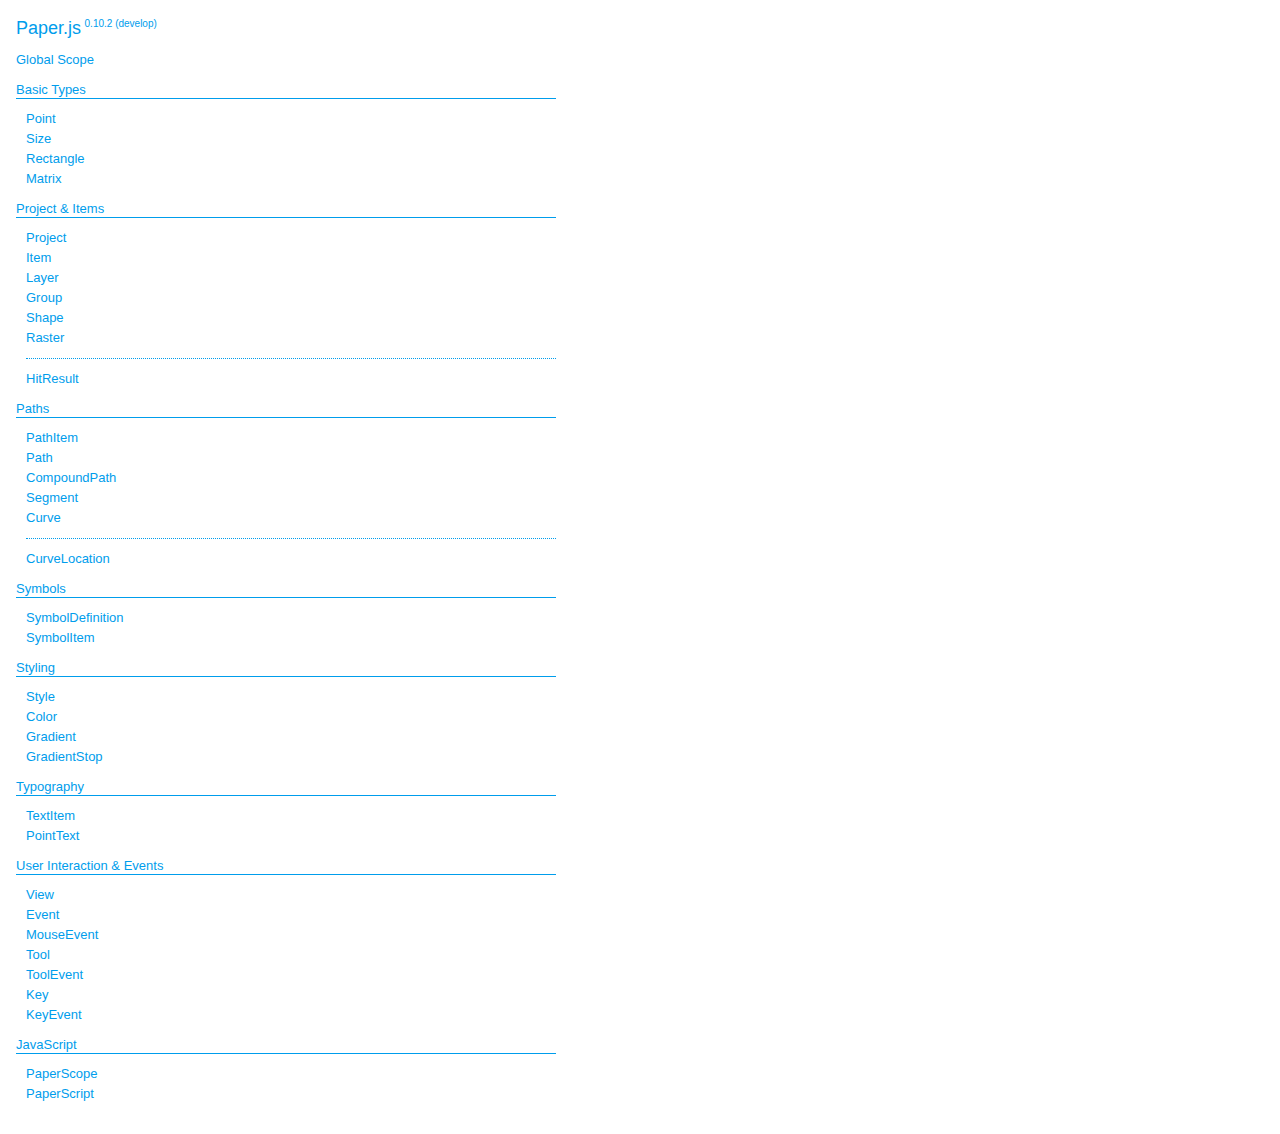
<file: docs/classes/index.html>
<!DOCTYPE html>
<html>
<head>
<meta charset="UTF-8">
<title>Paper.js v0.10.2 (develop)</title>
<base target="class-frame">
<link href="../assets/css/docs.css" rel="stylesheet" type="text/css">
</head>
<body class="reference">
<div class="reference-index">
<h1>Paper.js<span class="version">0.10.2 (develop)</span></h1>
<ul class="reference-classes"><li><a href="../classes/global.html">Global Scope</a></li>
<li>
<h2>Basic Types</h2>
<ul>
<li><a href="../classes/Point.html">Point</a></li>
<li><a href="../classes/Size.html">Size</a></li>
<li><a href="../classes/Rectangle.html">Rectangle</a></li>
<li><a href="../classes/Matrix.html">Matrix</a></li>
</ul>
<li>
<h2>Project & Items</h2>
<ul>
<li><a href="../classes/Project.html">Project</a></li>
<li><a href="../classes/Item.html">Item</a></li>
<li><a href="../classes/Layer.html">Layer</a></li>
<li><a href="../classes/Group.html">Group</a></li>
<li><a href="../classes/Shape.html">Shape</a></li>
<li><a href="../classes/Raster.html">Raster</a></li>
<li><hr /></li>
<li><a href="../classes/HitResult.html">HitResult</a></li>
</ul>
<li>
<h2>Paths</h2>
<ul>
<li><a href="../classes/PathItem.html">PathItem</a></li>
<li><a href="../classes/Path.html">Path</a></li>
<li><a href="../classes/CompoundPath.html">CompoundPath</a></li>
<li><a href="../classes/Segment.html">Segment</a></li>
<li><a href="../classes/Curve.html">Curve</a></li>
<li><hr /></li>
<li><a href="../classes/CurveLocation.html">CurveLocation</a></li>
</ul>
<li>
<h2>Symbols</h2>
<ul>
<li><a href="../classes/SymbolDefinition.html">SymbolDefinition</a></li>
<li><a href="../classes/SymbolItem.html">SymbolItem</a></li>
</ul>
<li>
<h2>Styling</h2>
<ul>
<li><a href="../classes/Style.html">Style</a></li>
<li><a href="../classes/Color.html">Color</a></li>
<li><a href="../classes/Gradient.html">Gradient</a></li>
<li><a href="../classes/GradientStop.html">GradientStop</a></li>
</ul>
<li>
<h2>Typography</h2>
<ul>
<li><a href="../classes/TextItem.html">TextItem</a></li>
<li><a href="../classes/PointText.html">PointText</a></li>
</ul>
<li>
<h2>User Interaction & Events</h2>
<ul>
<li><a href="../classes/View.html">View</a></li>
<li><a href="../classes/Event.html">Event</a></li>
<li><a href="../classes/MouseEvent.html">MouseEvent</a></li>
<li><a href="../classes/Tool.html">Tool</a></li>
<li><a href="../classes/ToolEvent.html">ToolEvent</a></li>
<li><a href="../classes/Key.html">Key</a></li>
<li><a href="../classes/KeyEvent.html">KeyEvent</a></li>
</ul>
<li>
<h2>JavaScript</h2>
<ul>
<li><a href="../classes/PaperScope.html">PaperScope</a></li>
<li><a href="../classes/PaperScript.html">PaperScript</a></li>
</ul>
</ul>
</body>
</html>
</file>
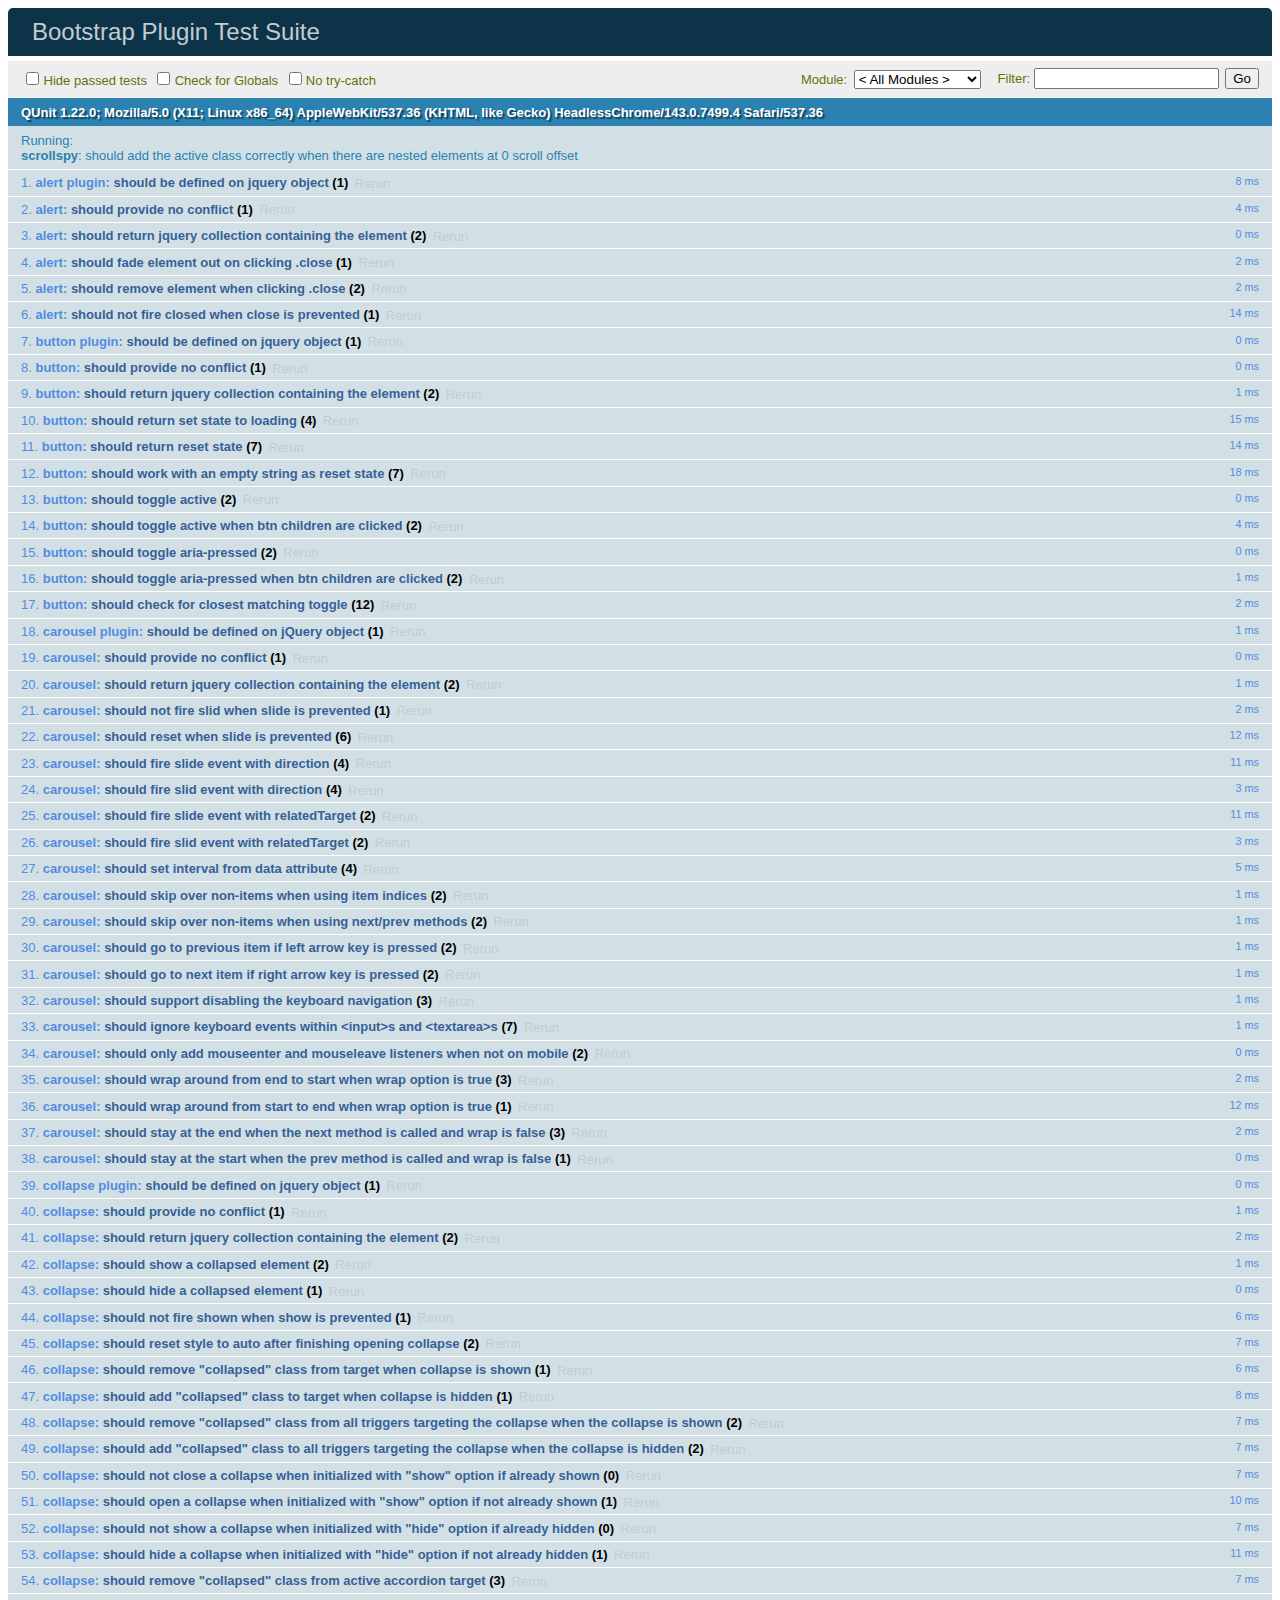
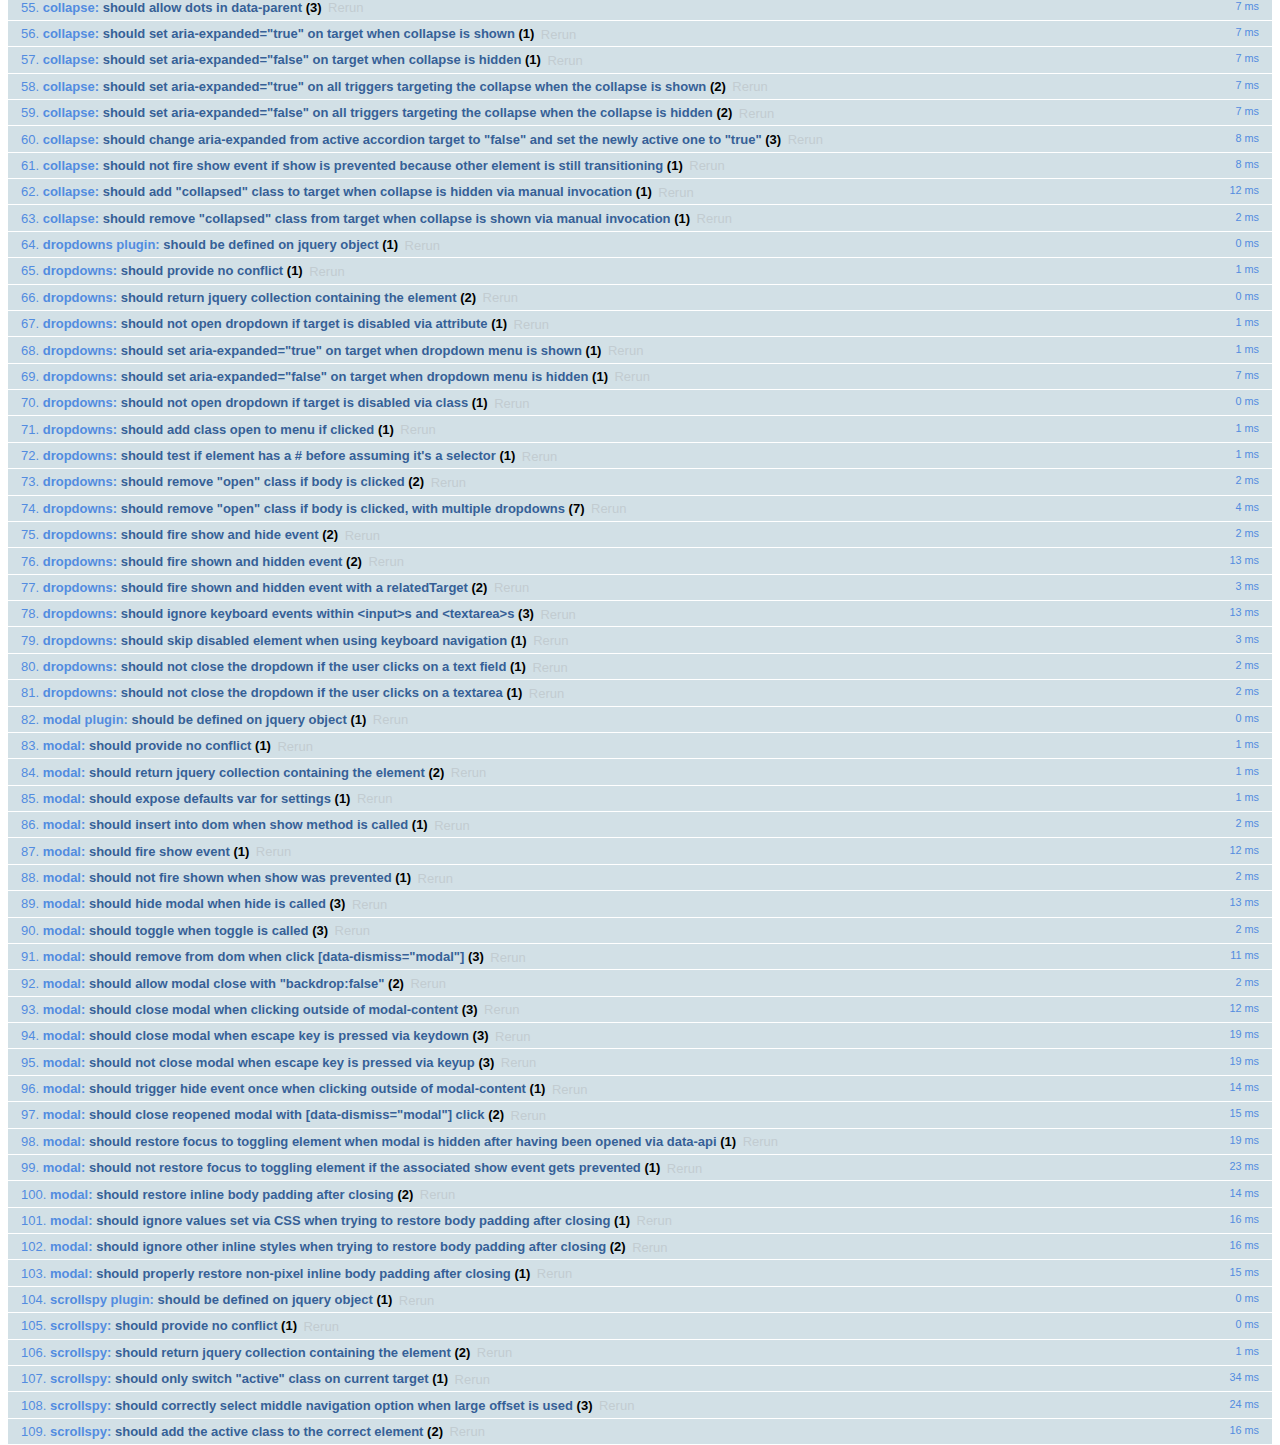
<file: js/tests/index.html>
<!DOCTYPE html>
<html>
  <head>
    <meta charset="utf-8">
    <title>Bootstrap Plugin Test Suite</title>
    <meta name="viewport" content="width=device-width, initial-scale=1">

    <!-- jQuery -->
    <script src="vendor/jquery.min.js"></script>
    <script>
      // Disable jQuery event aliases to ensure we don't accidentally use any of them
      (function () {
        var eventAliases = [
          'blur',
          'focus',
          'focusin',
          'focusout',
          'load',
          'resize',
          'scroll',
          'unload',
          'click',
          'dblclick',
          'mousedown',
          'mouseup',
          'mousemove',
          'mouseover',
          'mouseout',
          'mouseenter',
          'mouseleave',
          'change',
          'select',
          'submit',
          'keydown',
          'keypress',
          'keyup',
          'error',
          'contextmenu',
          'hover',
          'bind',
          'unbind',
          'delegate',
          'undelegate'
        ]
        for (var i = 0; i < eventAliases.length; i++) {
          var eventAlias = eventAliases[i]
          $.fn[eventAlias] = function () {
            throw new Error('Using the ".' + eventAlias + '()" method is not allowed, so that Bootstrap can be compatible with custom jQuery builds which exclude the "event aliases" module that defines said method. See https://github.com/twbs/bootstrap/blob/master/CONTRIBUTING.md#js')
          }
        }
      })()
    </script>

    <!-- QUnit -->
    <link rel="stylesheet" href="vendor/qunit.css" media="screen">
    <script src="vendor/qunit.js"></script>
    <script>
      // See https://github.com/axemclion/grunt-saucelabs#test-result-details-with-qunit
      var log = []
      // Require assert.expect in each test
      QUnit.config.requireExpects = true
      QUnit.done(function (testResults) {
        var tests = []
        for (var i = 0, len = log.length; i < len; i++) {
          var details = log[i]
          tests.push({
            name: details.name,
            result: details.result,
            expected: details.expected,
            actual: details.actual,
            source: details.source
          })
        }
        testResults.tests = tests

        window.global_test_results = testResults
      })

      QUnit.testStart(function (testDetails) {
        $(window).scrollTop(0)
        QUnit.log(function (details) {
          if (!details.result) {
            details.name = testDetails.name
            log.push(details)
          }
        })
      })

      // Cleanup
      QUnit.testDone(function () {
        $('#qunit-fixture').empty()
        $('#modal-test, .modal-backdrop').remove()
      })

      // Display fixture on-screen on iOS to avoid false positives
      if (/iPhone|iPad|iPod/.test(navigator.userAgent)) {
        QUnit.begin(function() {
          $('#qunit-fixture').css({ top: 0, left: 0 })
        })

        QUnit.done(function () {
          $('#qunit-fixture').css({ top: '', left: '' })
        })
      }

      // Disable deprecated global QUnit method aliases in preparation for QUnit v2
      (function () {
        var methodNames = [
          'async',
          'asyncTest',
          'deepEqual',
          'equal',
          'expect',
          'module',
          'notDeepEqual',
          'notEqual',
          'notPropEqual',
          'notStrictEqual',
          'ok',
          'propEqual',
          'push',
          'start',
          'stop',
          'strictEqual',
          'test',
          'throws'
        ];
        for (var i = 0; i < methodNames.length; i++) {
          var methodName = methodNames[i];
          window[methodName] = undefined;
        }
      })();
    </script>

    <!-- Plugin sources -->
    <script>$.support.transition = false</script>
    <script src="../../js/alert.js"></script>
    <script src="../../js/button.js"></script>
    <script src="../../js/carousel.js"></script>
    <script src="../../js/collapse.js"></script>
    <script src="../../js/dropdown.js"></script>
    <script src="../../js/modal.js"></script>
    <script src="../../js/scrollspy.js"></script>
    <script src="../../js/tab.js"></script>
    <script src="../../js/tooltip.js"></script>
    <script src="../../js/popover.js"></script>
    <script src="../../js/affix.js"></script>

    <!-- Unit tests -->
    <script src="unit/alert.js"></script>
    <script src="unit/button.js"></script>
    <script src="unit/carousel.js"></script>
    <script src="unit/collapse.js"></script>
    <script src="unit/dropdown.js"></script>
    <script src="unit/modal.js"></script>
    <script src="unit/scrollspy.js"></script>
    <script src="unit/tab.js"></script>
    <script src="unit/tooltip.js"></script>
    <script src="unit/popover.js"></script>
    <script src="unit/affix.js"></script>

  </head>
  <body>
    <div id="qunit-container">
      <div id="qunit"></div>
      <div id="qunit-fixture"></div>
    </div>
  </body>
</html>
</file>
<file: docs/assets/css/docs.css>
@charset "UTF-8";
form,
img,
ul,
ol,
table,
td,
article,
figure,
figcaption {
  margin: 0;
  padding: 0;
  border: 0; }

a {
  outline: none;
  border: 0; }

ul,
ol {
  list-style: none outside none; }

table {
  border-spacing: 0; }

td {
  vertical-align: top; }

html {
  -webkit-text-size-adjust: none; }

/* Content Styles */
article {
  /* Text Content */ }
  article,
  article a {
    color: #333333; }
  article a {
    border-bottom: 1px solid; }
  article a:hover,
  article a:hover em {
    background: #e5e5e5; }
  article em {
    font-style: normal;
    background: #efefef; }
  article p,
  article ul,
  article ol {
    margin: 0 8px 16px 0; }
    article p.small,
    article ul.small,
    article ol.small {
      margin-bottom: 8px; }
  article figure,
  article .CodeMirror,
  article .paperscript {
    margin-bottom: 16px; }
  article ul,
  article ol {
    padding: 0;
    list-style: none outside none; }
  article ul ul,
  article ul ol,
  article ol ul,
  article ol ol {
    margin-bottom: 0; }
  article ul > li {
    margin-left: 1em;
    position: relative; }
    article ul > li:before {
      content: '–';
      position: absolute;
      left: -1em; }
  article ol {
    counter-reset: item; }
  article ol > li {
    margin-left: 1.5em;
    position: relative; }
    article ol > li:before {
      position: absolute;
      left: -1.5em;
      content: counter(item,upper-latin) ") ";
      counter-increment: item; }

section {
  clear: both;
  margin: 0 0 16px;
  padding: 0; }

.column {
  width: 260px;
  float: left; }
  .column + .column {
    margin-left: 16px; }

.row {
  clear: both; }

.donation {
  padding-bottom: 16px; }
  .donation input,
  .donation select {
    margin-right: 0.35em; }

.reference h1,
.reference h2,
.reference h3,
.reference h4 {
  font-size: 13px;
  font-weight: normal;
  margin: 0; }
.reference h1,
.reference h2,
.reference h3 {
  height: 18px;
  border-bottom: 1px solid;
  margin-bottom: 16px; }
.reference h2 a {
  font-weight: bold; }
.reference h3 {
  margin-top: 16px;
  border-bottom-style: dotted; }
.reference h4 {
  font-weight: bold; }
  .reference h4 .description {
    font-weight: normal; }
    .reference h4 .description:before {
      content: ' — '; }
  .reference h4 + ul, .reference h4 + pre, .reference h4 + .paperscript {
    margin-top: 8px;
    margin-bottom: 16px; }
.reference a tt {
  line-height: 17px; }
.reference ul,
.reference p {
  margin-bottom: 16px; }
.reference hr {
  border: none;
  border-bottom: 1px dotted; }
.reference .reference-list ul,
.reference .reference-inherited ul {
  margin-left: 16px; }
.reference .reference-inherited ul li {
  text-indent: -30px;
  padding-left: 30px; }
.reference ul.reference-classes {
  padding-bottom: 4px; }
  .reference ul.reference-classes li {
    margin: 0;
    text-indent: 0; }
  .reference ul.reference-classes ul {
    margin: 0 0 10px 10px; }
  .reference ul.reference-classes h2,
  .reference ul.reference-classes h3,
  .reference ul.reference-classes hr {
    margin: 10px 0 10px 0; }
  .reference ul.reference-classes .first h2 {
    margin-top: 0; }
  * html .reference ul.reference-classes img {
    margin-top: 5px; }
.reference ul.member-list li {
  margin-left: 2em;
  margin-bottom: 8px;
  text-indent: -2em; }
  .reference ul.member-list li:before {
    display: none; }
.reference .reference-members {
  margin-bottom: 16px; }
.reference .member-group-text {
  margin-bottom: 16px; }
.reference .member-description {
  border: 1px solid #999;
  border-top: 0;
  margin: 16px 0 16px 0; }
.reference .member-header {
  border-top: 1px solid #999;
  padding: 10px;
  *zoom: 1; }
  .reference .member-header .member-link {
    float: left; }
  .reference .member-header .member-close {
    float: right; }
  .reference .member-header:before, .reference .member-header:after {
    content: " ";
    display: table; }
  .reference .member-header:after {
    clear: both; }
.reference .member-text {
  border-top: 1px dashed #999;
  padding: 10px 10px 0 10px;
  margin-bottom: -6px; }
  .reference .member-text ul ul,
  .reference .member-text ul ol,
  .reference .member-text ol ul,
  .reference .member-text ol ol,
  .reference .member-text ul p,
  .reference .member-text ol p {
    margin-bottom: 8px; }
.reference .member-link {
  text-indent: -30px;
  padding-left: 30px; }

body,
select,
input,
textarea {
  font-family: "Lucida Grande", Geneva, Verdana, Arial, sans-serif; }

tt,
pre,
.CodeMirror {
  font-family: Menlo, Consolas, "Vera Mono", monospace;
  font-size: 12px;
  line-height: 17px; }

body {
  background: #fff;
  margin: 16px;
  font-size: 13px;
  line-height: 20px;
  color: #333333;
  max-width: 540px; }

select,
input,
textarea {
  font-size: 11px;
  margin: 0;
  color: #000; }

a {
  color: #333333;
  text-decoration: none;
  border-bottom: 1px solid #333333; }
  a:hover {
    background: #e5e5e5; }

img {
  border: 0; }

p {
  margin: 0 0 16px 0; }

ul,
ol {
  padding: 0;
  margin: 0 0 16px 0;
  list-style: none; }

.clear {
  clear: both; }

.hidden {
  display: none; }

.reference-index,
.reference-index a {
  color: #009dec;
  border-bottom: 0px; }
.reference-index a:hover {
  background: #e3f4fc; }
.reference-index h2,
.reference-index h3,
.reference-index hr {
  border-color: #009dec; }

.reference h1 {
  font-size: 18px;
  font-weight: normal;
  line-height: 24px;
  border: none; }
  .reference h1 .version {
    font-size: 10px;
    line-height: 16px;
    vertical-align: top;
    margin-left: 0.35em; }

.footer {
  margin-top: 16px; }

.CodeMirror pre {
  margin: 0;
  padding: 0;
  background: transparent; }
.paperscript .CodeMirror {
  height: 100%; }

.CodeMirror-scroll {
  min-height: 100%;
  overflow: auto; }

.CodeMirror-gutter {
  position: absolute;
  left: 0;
  top: 0;
  min-width: 30px;
  height: 100%;
  background-color: #f4f4f4;
  border-right: 1px solid #999; }

.CodeMirror-gutter-text {
  color: #aaa;
  text-align: right;
  padding: 2px 8px 2px 8px; }
  .CodeMirror-gutter-text pre {
    font-size: 10px; }

.CodeMirror-lines {
  background: #ffffff;
  padding: 2px 0 2px 8px; }
  .CodeMirror-lines pre.highlight {
    background-color: #edf5fc; }

.CodeMirror-cursor {
  z-index: 10;
  position: absolute;
  visibility: hidden;
  border-left: 1px solid #7c7c7c !important;
  height: 17px; }

.CodeMirror-selected {
  background: #ccc !important;
  color: HighlightText !important;
  padding: 2px 0 2px 0; }

.CodeMirror-focused .CodeMirror-cursor {
  visibility: visible; }
.CodeMirror-focused .CodeMirror-selected {
  background: Highlight !important; }

.CodeMirror-matchingbracket {
  background: #e3fc8d !important; }

.CodeMirror-nonmatchingbracket {
  color: #d62a28 !important; }

/* JavaScript & HTML Modes */
span.cm-keyword {
  color: #ff7800; }
span.cm-atom, span.cm-number {
  color: #3b5bb5; }
span.cm-def, span.cm-variable-2, span.cm-variable-3 {
  color: #3a4a64; }
span.cm-variable {
  color: #000; }
span.cm-property {
  color: #000; }
span.cm-operator {
  color: #000; }
span.cm-comment {
  color: #8c868f; }
span.cm-string {
  color: #409b1c; }
span.cm-meta {
  color: #555; }
span.cm-error {
  color: #f30; }
span.cm-qualifier {
  color: #555; }
span.cm-builtin {
  color: #30a; }
span.cm-bracket {
  color: #cc7; }
span.cm-tag {
  font-weight: bold;
  color: #3b5bb5; }
span.cm-attribute {
  font-style: italic;
  color: #3b5bb5; }

.paperscript {
  position: relative; }
  .paperscript .buttons {
    position: absolute;
    right: 0;
    z-index: 1; }
  .paperscript .button,
  .paperscript .explain {
    float: right;
    display: none;
    font-size: 12px;
    line-height: 16px;
    padding: 2px 6px;
    border-radius: 4px;
    -moz-border-radius: 4px;
    -webkit-border-radius: 4px;
    margin: 8px 8px 0 0; }
  .paperscript .button {
    background: #eee; }
  .paperscript .explain {
    background: #e3f4fc; }
  .paperscript .explain, .paperscript:hover .button {
    display: inline-block; }
  .paperscript .button:hover {
    background: #ddd;
    cursor: pointer; }
  .paperscript .tools {
    display: inline; }
  .paperscript .source {
    overflow: auto;
    border: 1px solid #999; }
  .paperscript .CodeMirror {
    margin: 0 !important; }
  .paperscript .CodeMirror-gutter-text,
  .paperscript .CodeMirror-lines {
    padding-top: 8px;
    padding-bottom: 8px; }
  .paperscript .canvas {
    line-height: 0; }
  .paperscript .canvas.border canvas {
    border: 1px solid #999; }
  .paperscript.split .canvas {
    border: 1px solid #999;
    border-top: 0; }
</file>
<file: js/tests/vendor/qunit.css>
/*!
 * QUnit 1.22.0
 * https://qunitjs.com/
 *
 * Copyright jQuery Foundation and other contributors
 * Released under the MIT license
 * https://jquery.org/license
 *
 * Date: 2016-02-23T15:57Z
 */

/** Font Family and Sizes */

#qunit-tests, #qunit-header, #qunit-banner, #qunit-testrunner-toolbar, #qunit-filteredTest, #qunit-userAgent, #qunit-testresult {
	font-family: "Helvetica Neue Light", "HelveticaNeue-Light", "Helvetica Neue", Calibri, Helvetica, Arial, sans-serif;
}

#qunit-testrunner-toolbar, #qunit-filteredTest, #qunit-userAgent, #qunit-testresult, #qunit-tests li { font-size: small; }
#qunit-tests { font-size: smaller; }


/** Resets */

#qunit-tests, #qunit-header, #qunit-banner, #qunit-filteredTest, #qunit-userAgent, #qunit-testresult, #qunit-modulefilter {
	margin: 0;
	padding: 0;
}


/** Header */

#qunit-header {
	padding: 0.5em 0 0.5em 1em;

	color: #8699A4;
	background-color: #0D3349;

	font-size: 1.5em;
	line-height: 1em;
	font-weight: 400;

	border-radius: 5px 5px 0 0;
}

#qunit-header a {
	text-decoration: none;
	color: #C2CCD1;
}

#qunit-header a:hover,
#qunit-header a:focus {
	color: #FFF;
}

#qunit-testrunner-toolbar label {
	display: inline-block;
	padding: 0 0.5em 0 0.1em;
}

#qunit-banner {
	height: 5px;
}

#qunit-testrunner-toolbar {
	padding: 0.5em 1em 0.5em 1em;
	color: #5E740B;
	background-color: #EEE;
	overflow: hidden;
}

#qunit-filteredTest {
	padding: 0.5em 1em 0.5em 1em;
	background-color: #F4FF77;
	color: #366097;
}

#qunit-userAgent {
	padding: 0.5em 1em 0.5em 1em;
	background-color: #2B81AF;
	color: #FFF;
	text-shadow: rgba(0, 0, 0, 0.5) 2px 2px 1px;
}

#qunit-modulefilter-container {
	float: right;
	padding: 0.2em;
}

.qunit-url-config {
	display: inline-block;
	padding: 0.1em;
}

.qunit-filter {
	display: block;
	float: right;
	margin-left: 1em;
}

/** Tests: Pass/Fail */

#qunit-tests {
	list-style-position: inside;
}

#qunit-tests li {
	padding: 0.4em 1em 0.4em 1em;
	border-bottom: 1px solid #FFF;
	list-style-position: inside;
}

#qunit-tests > li {
	display: none;
}

#qunit-tests li.running,
#qunit-tests li.pass,
#qunit-tests li.fail,
#qunit-tests li.skipped {
	display: list-item;
}

#qunit-tests.hidepass {
	position: relative;
}

#qunit-tests.hidepass li.running,
#qunit-tests.hidepass li.pass {
	visibility: hidden;
	position: absolute;
	width:   0;
	height:  0;
	padding: 0;
	border:  0;
	margin:  0;
}

#qunit-tests li strong {
	cursor: pointer;
}

#qunit-tests li.skipped strong {
	cursor: default;
}

#qunit-tests li a {
	padding: 0.5em;
	color: #C2CCD1;
	text-decoration: none;
}

#qunit-tests li p a {
	padding: 0.25em;
	color: #6B6464;
}
#qunit-tests li a:hover,
#qunit-tests li a:focus {
	color: #000;
}

#qunit-tests li .runtime {
	float: right;
	font-size: smaller;
}

.qunit-assert-list {
	margin-top: 0.5em;
	padding: 0.5em;

	background-color: #FFF;

	border-radius: 5px;
}

.qunit-source {
	margin: 0.6em 0 0.3em;
}

.qunit-collapsed {
	display: none;
}

#qunit-tests table {
	border-collapse: collapse;
	margin-top: 0.2em;
}

#qunit-tests th {
	text-align: right;
	vertical-align: top;
	padding: 0 0.5em 0 0;
}

#qunit-tests td {
	vertical-align: top;
}

#qunit-tests pre {
	margin: 0;
	white-space: pre-wrap;
	word-wrap: break-word;
}

#qunit-tests del {
	background-color: #E0F2BE;
	color: #374E0C;
	text-decoration: none;
}

#qunit-tests ins {
	background-color: #FFCACA;
	color: #500;
	text-decoration: none;
}

/*** Test Counts */

#qunit-tests b.counts                       { color: #000; }
#qunit-tests b.passed                       { color: #5E740B; }
#qunit-tests b.failed                       { color: #710909; }

#qunit-tests li li {
	padding: 5px;
	background-color: #FFF;
	border-bottom: none;
	list-style-position: inside;
}

/*** Passing Styles */

#qunit-tests li li.pass {
	color: #3C510C;
	background-color: #FFF;
	border-left: 10px solid #C6E746;
}

#qunit-tests .pass                          { color: #528CE0; background-color: #D2E0E6; }
#qunit-tests .pass .test-name               { color: #366097; }

#qunit-tests .pass .test-actual,
#qunit-tests .pass .test-expected           { color: #999; }

#qunit-banner.qunit-pass                    { background-color: #C6E746; }

/*** Failing Styles */

#qunit-tests li li.fail {
	color: #710909;
	background-color: #FFF;
	border-left: 10px solid #EE5757;
	white-space: pre;
}

#qunit-tests > li:last-child {
	border-radius: 0 0 5px 5px;
}

#qunit-tests .fail                          { color: #000; background-color: #EE5757; }
#qunit-tests .fail .test-name,
#qunit-tests .fail .module-name             { color: #000; }

#qunit-tests .fail .test-actual             { color: #EE5757; }
#qunit-tests .fail .test-expected           { color: #008000; }

#qunit-banner.qunit-fail                    { background-color: #EE5757; }

/*** Skipped tests */

#qunit-tests .skipped {
	background-color: #EBECE9;
}

#qunit-tests .qunit-skipped-label {
	background-color: #F4FF77;
	display: inline-block;
	font-style: normal;
	color: #366097;
	line-height: 1.8em;
	padding: 0 0.5em;
	margin: -0.4em 0.4em -0.4em 0;
}

/** Result */

#qunit-testresult {
	padding: 0.5em 1em 0.5em 1em;

	color: #2B81AF;
	background-color: #D2E0E6;

	border-bottom: 1px solid #FFF;
}
#qunit-testresult .module-name {
	font-weight: 700;
}

/** Fixture */

#qunit-fixture {
	position: absolute;
	top: -10000px;
	left: -10000px;
	width: 1000px;
	height: 1000px;
}
</file>
